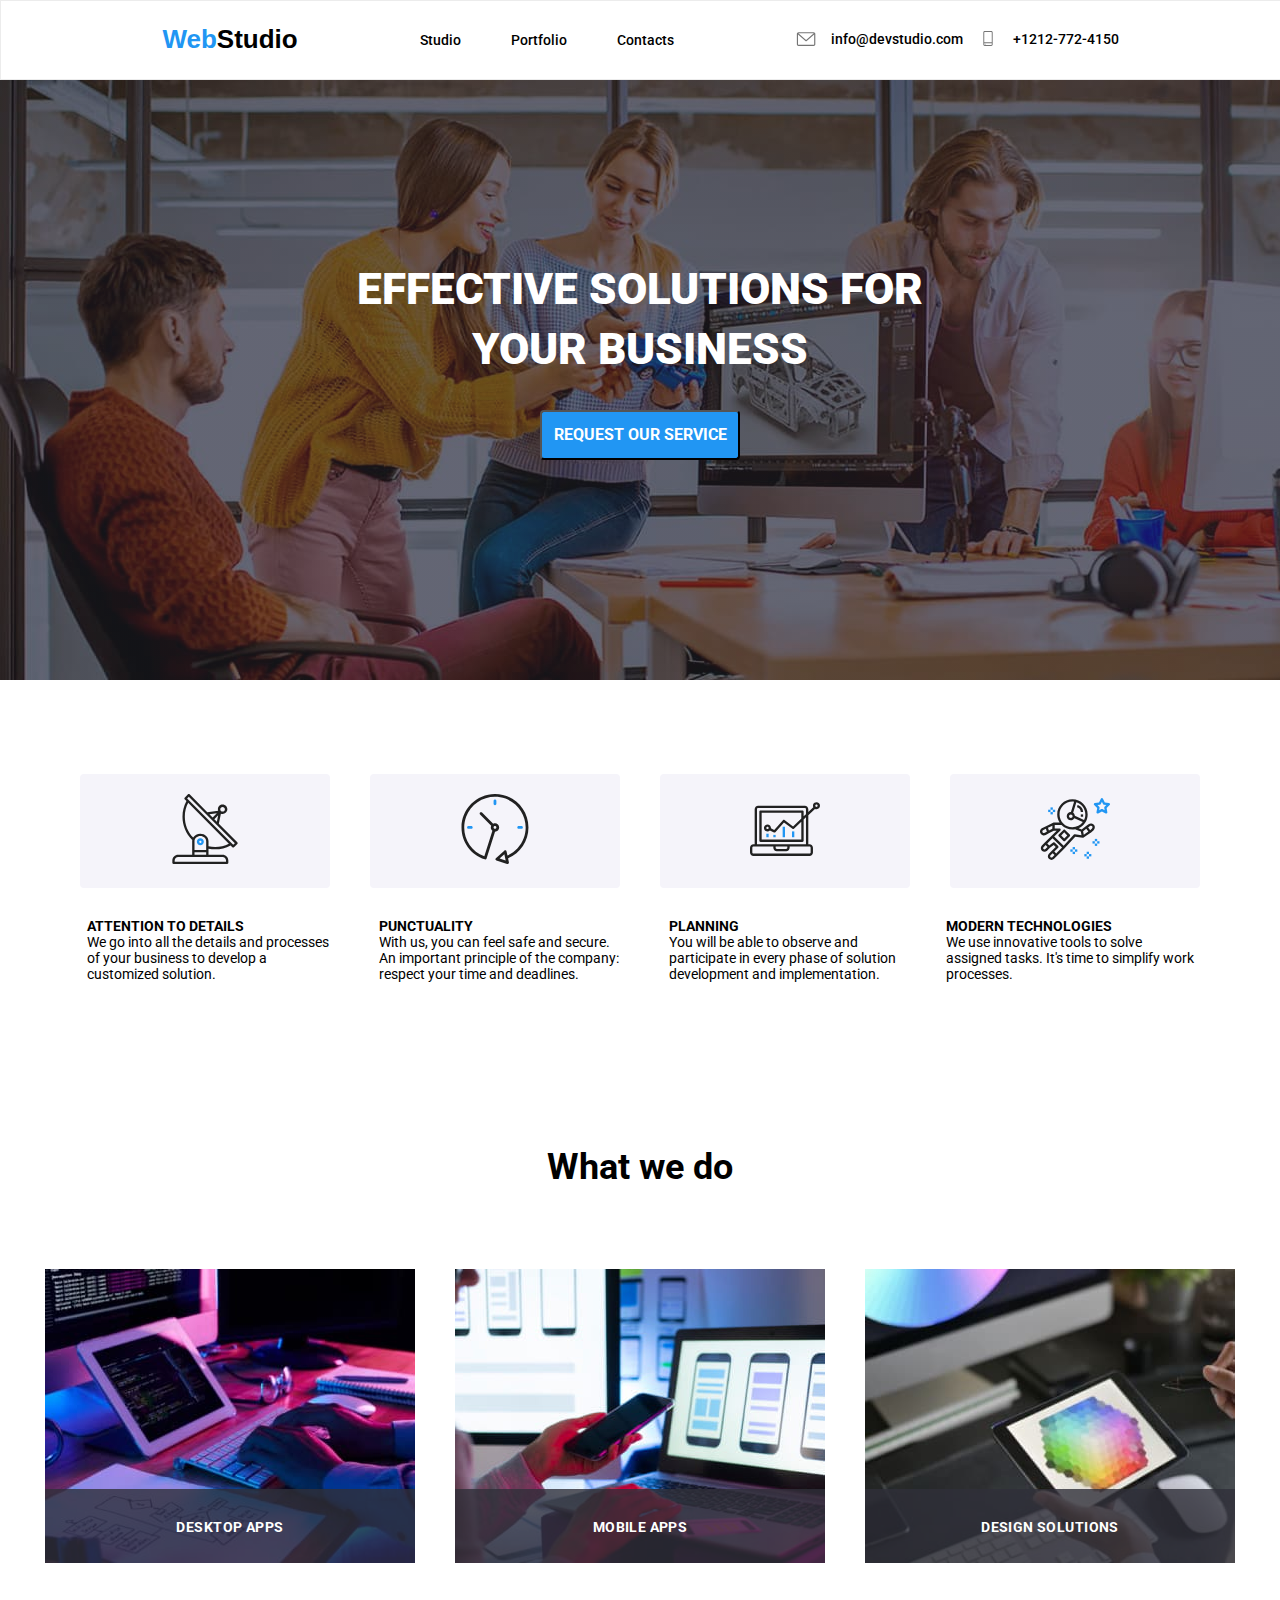
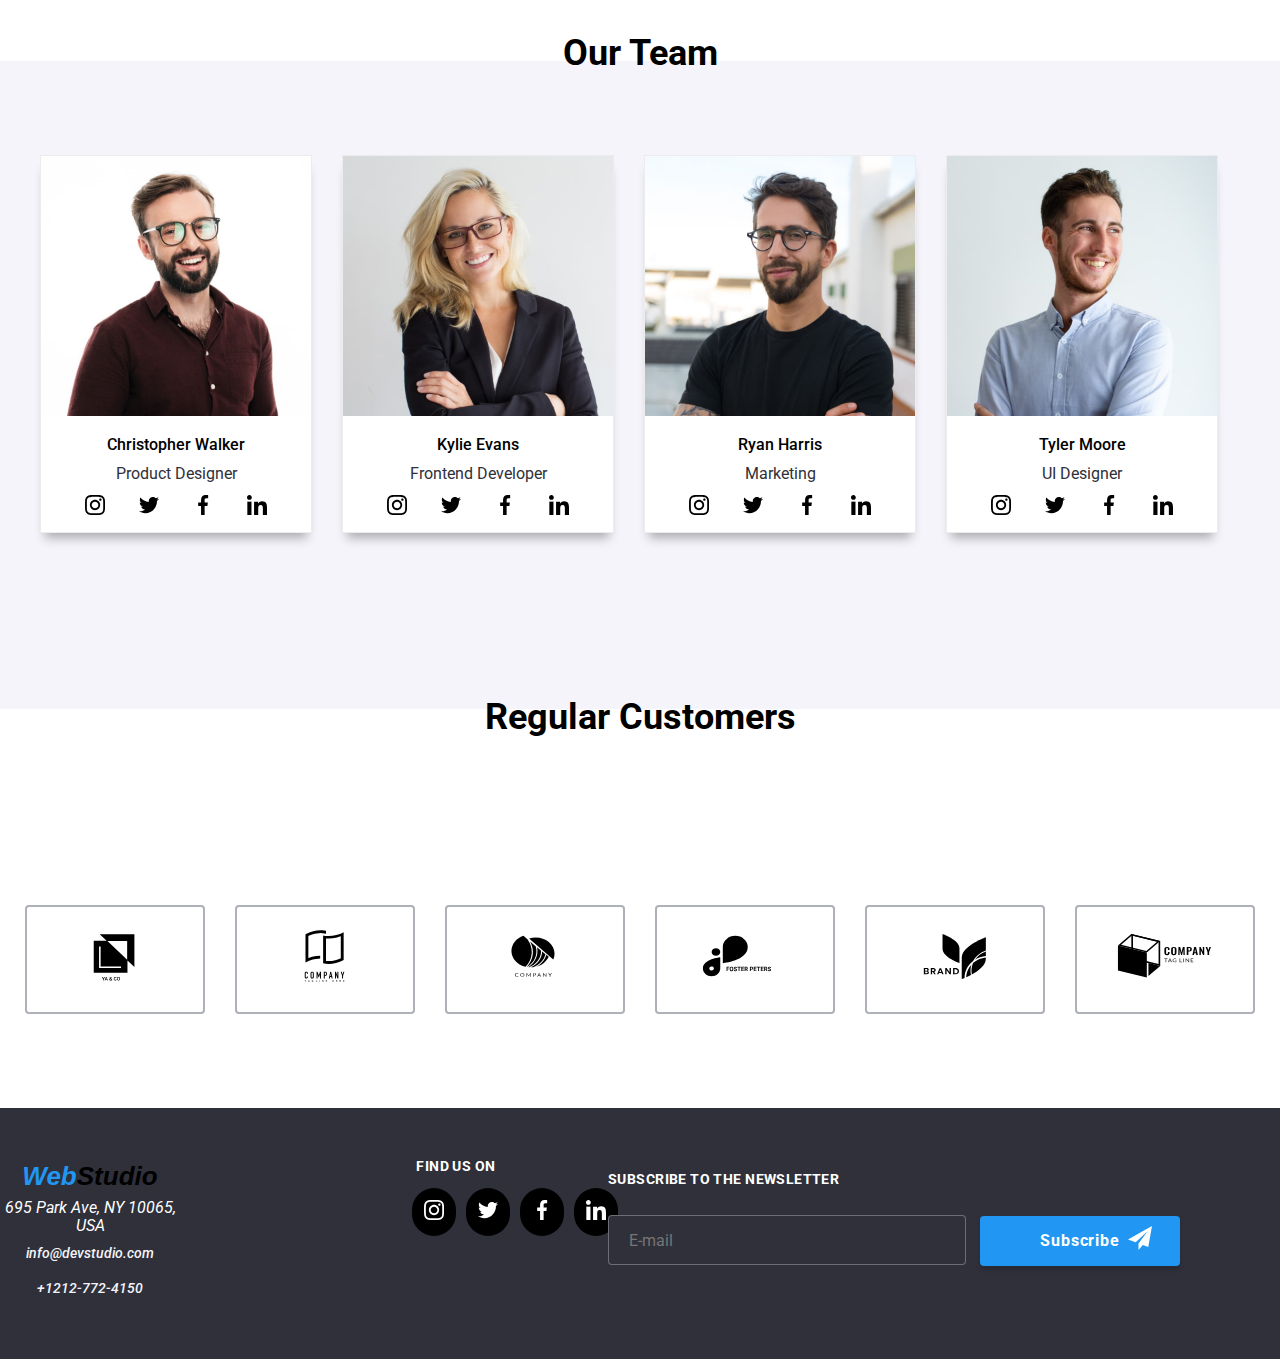
<file: index.html>
<!DOCTYPE html>
<html lang="en">
  <head>
    <meta charset="UTF-8" />
    <meta name="viewport" content="width=device-width, initial-scale=1.0" />
    <title>Homework4</title>
    <link
      rel="stylesheet"
      href="https://cdnjs.cloudflare.com/ajax/libs/modern-normalize/2.0.0/modern-normalize.css"
    />

    <link rel="preconnect" href="https://fonts.googleapis.com" />
    <link rel="preconnect" href="https://fonts.gstatic.com" crossorigin />
    <link
      href="https://fonts.googleapis.com/css2?family=Roboto:ital,wght@0,100;0,300;0,400;0,500;0,700;0,900;1,100;1,300;1,400;1,500;1,700;1,900&display=swap"
      rel="stylesheet"
    />
    <link rel="stylesheet" href="CSS/style.css" />
  </head>

  <body>
    <!--Header Section-->
    <header class="header">
      <div class="container">
        <a
          class="header__logo"
          href="https://seriserj.github.io/goit-markup-hw-06/"
          ><p class="p__logo"><span class="span__logo">Web</span>Studio</p></a
        >
        <nav class="header__navigation">
          <ul>
            <li><a href="index.html">Studio</a></li>
            <li><a href="portfolio.html">Portfolio</a></li>
            <li><a href="#">Contacts</a></li>
          </ul>
        </nav>
        <div class="header__info">
          <svg class="item0">
            <use href="./images/icons/symbol-defs.svg#icon-envelope"></use>
          </svg>
          <a href="mailto:info@devstudio.com">info@devstudio.com</a>
          <svg class="item0">
            <use href="./images/icons/symbol-defs.svg#icon-smartphone"></use>
          </svg>
          <a href="tel:+1212-772-4150">+1212-772-4150</a>
        </div>
      </div>
    </header>
    <!--Main Section-->
    <main>
      <!--Hero section-->
      <section class="hero-section">
        <h1 class="hero-section__h1">
          EFFECTIVE SOLUTIONS FOR<br />YOUR BUSINESS
        </h1>
        <div class="div-button">
          <button data-modal-open type="button" class="hero-section__service">
            Request our service
          </button>
        </div>
      </section>
      <!--about section-->

      <ul class="about-cards">
        <li>
          <svg class="item1">
            <use href="./images/icons/symbol-defs.svg#icon-antenna"></use>
          </svg>
        </li>
        <li>
          <svg class="item1">
            <use href="./images/icons/symbol-defs.svg#icon-clock"></use>
          </svg>
        </li>
        <li>
          <svg class="item1">
            <use href="./images/icons/symbol-defs.svg#icon-diagram"></use>
          </svg>
        </li>
        <li>
          <svg class="item1">
            <use href="./images/icons/symbol-defs.svg#icon-astronaut"></use>
          </svg>
        </li>
      </ul>

      <section class="about">
        <div class="container">
          <div>
            <h5 class="about__h5">ATTENTION TO DETAILS</h5>
            <p class="about__text">
              We go into all the details and processes<br />of your business to
              develop a<br />customized solution.
            </p>
          </div>
          <div>
            <h5 class="about__h5">PUNCTUALITY</h5>
            <p class="about__text">
              With us, you can feel safe and secure.<br />An important principle
              of the company:<br />respect your time and deadlines.
            </p>
          </div>
          <div>
            <h5 class="about__h5">PLANNING</h5>
            <p class="about__text">
              You will be able to observe and<br />participate in every phase of
              solution<br />development and implementation.
            </p>
          </div>
          <div>
            <h5 class="about__h5">MODERN TECHNOLOGIES</h5>
            <p class="about__text">
              We use innovative tools to solve<br />assigned tasks. It's time to
              simplify work<br />processes.
            </p>
          </div>
        </div>
      </section>
      <!--What we do Section-->

      <section class="what-section">
        <div class="titlu1"><h2 class="h2">What we do</h2></div>
        <div class="container">
          <div class="box2">
            <img src="images/img.jpg" alt="a laptop" width="370" />
            <div class="overlay2"><h4>DESKTOP APPS</h4></div>
          </div>
          <div class="box2">
            <img src="images/box2.jpg" alt="a laptop" width="370" />
            <div class="overlay2"><h4>Mobile APPS</h4></div>
          </div>
          <div class="box2">
            <img src="images/box3.jpg" alt="a tablet" width="370" />
            <div class="overlay2"><h4>DESIGN SOLUTIONS</h4></div>
          </div>
        </div>
      </section>

      <!--Our Team Section-->

      <div class="titlu2"><h2 class="h2">Our Team</h2></div>
      <section class="team-section">
        <div class="container">
          <div class="team-section__cards">
            <img src="images/1.jpg" alt="a man" width="270" />
            <h6 class="h6">Christopher Walker</h6>
            <p class="team">Product Designer</p>
            <ul class="team-section__social">
              <li>
                <svg class="item2">
                  <use
                    href="./images/icons/symbol-defs.svg#icon-instagram"
                  ></use>
                </svg>
              </li>
              <li>
                <svg class="item2">
                  <use href="./images/icons/symbol-defs.svg#icon-twitter"></use>
                </svg>
              </li>
              <li>
                <svg class="item2">
                  <use
                    href="./images/icons/symbol-defs.svg#icon-facebook"
                  ></use>
                </svg>
              </li>
              <li>
                <svg class="item2">
                  <use
                    href="./images/icons/symbol-defs.svg#icon-linkedin"
                  ></use>
                </svg>
              </li>
            </ul>
          </div>
          <div class="team-section__cards">
            <img src="images/2.jpg" alt="a women" width="270" />
            <h6 class="h6">Kylie Evans</h6>
            <p class="team">Frontend Developer</p>
            <ul class="team-section__social">
              <li>
                <svg class="item2">
                  <use
                    href="./images/icons/symbol-defs.svg#icon-instagram"
                  ></use>
                </svg>
              </li>
              <li>
                <svg class="item2">
                  <use href="./images/icons/symbol-defs.svg#icon-twitter"></use>
                </svg>
              </li>
              <li>
                <svg class="item2">
                  <use
                    href="./images/icons/symbol-defs.svg#icon-facebook"
                  ></use>
                </svg>
              </li>
              <li>
                <svg class="item2">
                  <use
                    href="./images/icons/symbol-defs.svg#icon-linkedin"
                  ></use>
                </svg>
              </li>
            </ul>
          </div>
          <div class="team-section__cards">
            <img src="images/3.jpg" alt="a man" width="270" />
            <h6 class="h6">Ryan Harris</h6>
            <p class="team">Marketing</p>
            <ul class="team-section__social">
              <li>
                <svg class="item2">
                  <use
                    href="./images/icons/symbol-defs.svg#icon-instagram"
                  ></use>
                </svg>
              </li>
              <li>
                <svg class="item2">
                  <use href="./images/icons/symbol-defs.svg#icon-twitter"></use>
                </svg>
              </li>
              <li>
                <svg class="item2">
                  <use
                    href="./images/icons/symbol-defs.svg#icon-facebook"
                  ></use>
                </svg>
              </li>
              <li>
                <svg class="item2">
                  <use
                    href="./images/icons/symbol-defs.svg#icon-linkedin"
                  ></use>
                </svg>
              </li>
            </ul>
          </div>
          <div class="team-section__cards">
            <img src="images/4.jpg" alt="a man" width="270" />
            <h6 class="h6">Tyler Moore</h6>
            <p class="team">UI Designer</p>
            <ul class="team-section__social">
              <li>
                <svg class="item2">
                  <use
                    href="./images/icons/symbol-defs.svg#icon-instagram"
                  ></use>
                </svg>
              </li>
              <li>
                <svg class="item2">
                  <use href="./images/icons/symbol-defs.svg#icon-twitter"></use>
                </svg>
              </li>
              <li>
                <svg class="item2">
                  <use
                    href="./images/icons/symbol-defs.svg#icon-facebook"
                  ></use>
                </svg>
              </li>
              <li>
                <svg class="item2">
                  <use
                    href="./images/icons/symbol-defs.svg#icon-linkedin"
                  ></use>
                </svg>
              </li>
            </ul>
          </div>
        </div>
      </section>
      <!--Regular Customers-->

      <div class="titlu3"><h2 class="h2">Regular Customers</h2></div>
      <ul class="Customers-section">
        <li>
          <svg class="item3">
            <use href="./images/icons/symbol-defs.svg#icon-Logo0"></use>
          </svg>
        </li>
        <li>
          <svg class="item3">
            <use href="./images/icons/symbol-defs.svg#icon-Logo1"></use>
          </svg>
        </li>
        <li>
          <svg class="item3">
            <use href="./images/icons/symbol-defs.svg#icon-Logo2"></use>
          </svg>
        </li>
        <li>
          <svg class="item3">
            <use href="./images/icons/symbol-defs.svg#icon-Logo3"></use>
          </svg>
        </li>
        <li>
          <svg class="item3">
            <use href="./images/icons/symbol-defs.svg#icon-Logo4"></use>
          </svg>
        </li>
        <li>
          <svg class="item3">
            <use href="./images/icons/symbol-defs.svg#icon-Logo5"></use>
          </svg>
        </li>
      </ul>
    </main>
    <!--Footer Section-->
    <footer class="footer">
      <div class="footer-addres">
        <address class="footer__addres">
          <a href="#"
            ><p class="p__logo"><span class="span__logo">Web</span>Studio</p></a
          >
          <p class="footer-addres__addres">695 Park Ave, NY 10065, USA</p>

          <a href="https://seriserj.github.io/goit-markup-hw-06/"
            ><p><span>info@devstudio.com</span></p></a
          >
          <a href="tel:+1212-772-4150">+1212-772-4150</a>
        </address>
      </div>

      <!--Footer Section social-->

      <section class="footer-social">
        <div class="test">
          <ul class="footer-social__logo">
            <h4 class="footer-social__h4">FIND US ON</h4>
            <li>
              <svg class="item4">
                <use
                  href="./images/icons/symbol-defs.svg#icon-instagram1"
                ></use>
              </svg>
            </li>
            <li>
              <svg class="item4">
                <use href="./images/icons/symbol-defs.svg#icon-twitter1"></use>
              </svg>
            </li>
            <li>
              <svg class="item4">
                <use href="./images/icons/symbol-defs.svg#icon-facebook1"></use>
              </svg>
            </li>
            <li>
              <svg class="item4">
                <use href="./images/icons/symbol-defs.svg#icon-linkedin1"></use>
              </svg>
            </li>
          </ul>
        </div>
      </section>
      <!--Footer Section subscribe-->
      <section class="subscribe">
        <div class="subscribe-div">
          <h3 class="subscribe_title">Subscribe to the newsletter</h3>
          <form name="subscribe_form" class="subscribe_form"></form>
          <label class="subscribe_position">
            <input
              name="useremail"
              type="email"
              class="subscribe_input"
              placeholder="E-mail"
            />
            <button type="submit" class="subscribe_btn">
              Subscribe
              <svg class="subscribe_svg" width="24px" height="24px">
                <use
                  href="./images/icons/symbol-defs.svg#icon-icon-sageata"
                ></use>
              </svg>
            </button>
          </label>
        </div>
      </section>
    </footer>
    <!--Modal-->
    <div data-modal class="is-hidden">
      <div data-modal-content>
        <button data-modal-close type="button">X</button>
        <h2 class="modal-title">
          Leave your information and we'll call you back
        </h2>

        <form name="modal-form" class="modal-form">
          <label class="modal-form__position"
            >Name
            <input type="text" name="username" class="modal-form__input" />
            <svg width="12px" height="12px">
              <use href="./images/icons/form-icons.svg#icon-person"></use>
            </svg>
          </label>
          <label class="modal-form__position">
            Telefon
            <input type="number" name="userphone" class="modal-form__input" />
            <svg width="12px" height="12px">
              <use href="./images/icons/form-icons.svg#icon-phone"></use>
            </svg>
          </label>
          <label class="modal-form__position">
            E-mail
            <input type="email" name="useremail" class="modal-form__input" />
            <svg width="12px" height="12px">
              <use href="./images/icons/form-icons.svg#icon-email"></use>
            </svg>
          </label>
          <label class="modal-form__position">
            Mesaj
            <textarea
              name="mesaj"
              placeholder="Introdu mesajul tau"
              class="modal-form__comments"
              rows="5"
            ></textarea>
          </label>
          <label class="modal-form__position modal-form__checked"
            ><input
              type="checkbox"
              name="agree"
              value="agree"
              class="modal-form__input"
            />
            <span class="replace-checkbox modal-checkbox__position">
              <svg>
                <use href="./images/icons/form-icons.svg#icon-checked"></use>
              </svg>
            </span>
            I agree with the letter and accept the
            <a href="#" class="condition">Terms and Conditions</a>
          </label>

          <button type="submit" class="modal-form__btn">Send</button>
        </form>
      </div>
    </div>

    <script src="./modal.js"></script>
  </body>
</html>
</file>
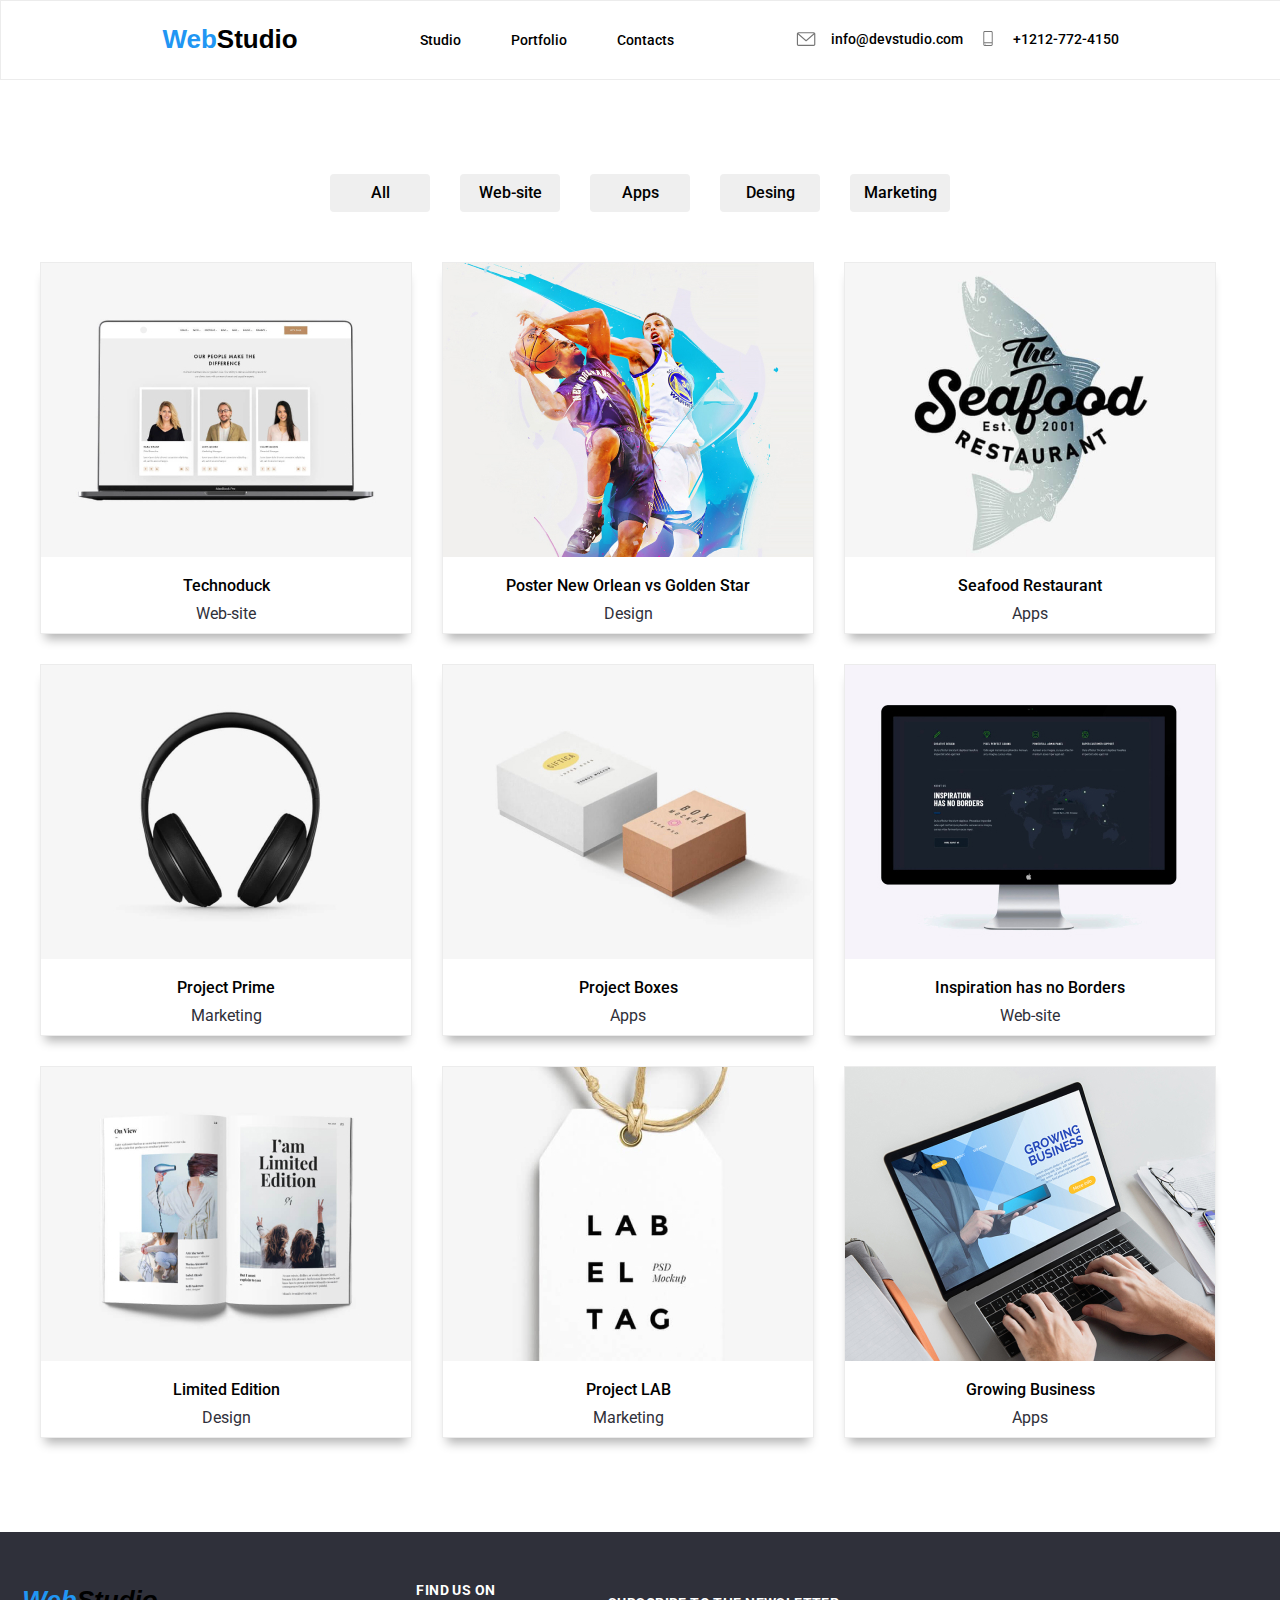
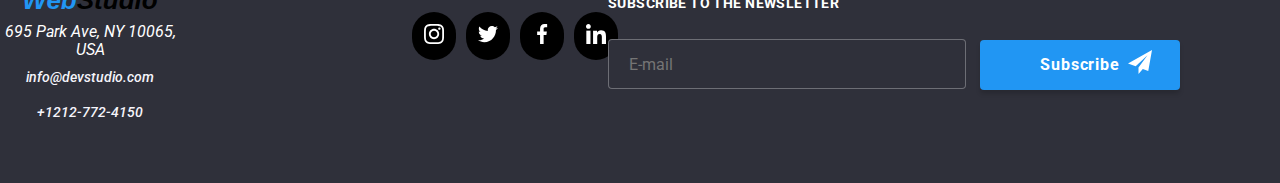
<file: portfolio.html>
<!DOCTYPE html>
<html lang="en">
  <head>
    <meta charset="UTF-8" />
    <meta name="viewport" content="width=device-width, initial-scale=1.0" />
    <title>Portfolio</title>
    <link
      rel="stylesheet"
      href="https://cdnjs.cloudflare.com/ajax/libs/modern-normalize/2.0.0/modern-normalize.css"
    />

    <link rel="preconnect" href="https://fonts.googleapis.com" />
    <link rel="preconnect" href="https://fonts.gstatic.com" crossorigin />
    <link
      href="https://fonts.googleapis.com/css2?family=Roboto:ital,wght@0,100;0,300;0,400;0,500;0,700;0,900;1,100;1,300;1,400;1,500;1,700;1,900&display=swap"
      rel="stylesheet"
    />
    <link rel="stylesheet" href="CSS/style.css" />
  </head>
  <body>
    <!--Header Section-->

    <header class="header">
      <div class="container">
        <a
          class="header__logo"
          href="https://seriserj.github.io/goit-markup-hw-06/"
          ><p class="p__logo"><span class="span__logo">Web</span>Studio</p></a
        >
        <nav class="header__navigation">
          <ul>
            <li>
              <a href="index.html">Studio</a>
            </li>
            <li><a href="portfolio.html">Portfolio</a></li>
            <li><a href="#">Contacts</a></li>
          </ul>
        </nav>
        <div class="header__info">
          <svg class="item0">
            <use href="./images/icons/symbol-defs.svg#icon-envelope"></use>
          </svg>
          <a href="mailto:info@devstudio.com">info@devstudio.com</a>
          <svg class="item0">
            <use href="./images/icons/symbol-defs.svg#icon-smartphone"></use>
          </svg>
          <a href="tel:+1212-772-4150">+1212-772-4150</a>
        </div>
      </div>
    </header>
    <!--Main Section-->
    <main>
      <section class="portfolio-button">
        <div class="container">
          <button type="button" class="portfolio__nav">All</button>
          <button type="button" class="portfolio__nav">Web-site</button>
          <button type="button" class="portfolio__nav">Apps</button>
          <button type="button" class="portfolio__nav">Desing</button>
          <button type="button" class="portfolio__nav">Marketing</button>
        </div>
      </section>
      <section class="portfolio-img">
        <div class="container">
          <div class="container__portfolio">
            <div class="box">
              <div class="box_overlay">
                <img src="images/i1.jpg" alt="laptop" width="370" />
                <div class="overlay">
                  <p class="overlay_text">
                    Technoduck is a state-of-the-art coronavirus distribution
                    platform. Companies use this platform for digital espionage
                    and attacks on competitors' secure servers.
                  </p>
                </div>
              </div>
              <h6 class="h6">Technoduck</h6>
              <p class="team">Web-site</p>
            </div>
          </div>
          <div class="container__portfolio">
            <div class="box">
              <div class="box_overlay">
                <div class="overlay"></div>
                <img src="images/i2.jpg" alt="poster" width="370" />
              </div>

              <h6 class="h6">Poster New Orlean vs Golden Star</h6>
              <p class="team">Design</p>
            </div>
          </div>
          <div class="container__portfolio">
            <div class="box">
              <div class="box_overlay">
                <img src="images/i3.jpg" alt="logo seafood" width="370" />
                <div class="overlay"></div>
              </div>
              <h6 class="h6">Seafood Restaurant</h6>
              <p class="team">Apps</p>
            </div>
          </div>
          <div class="container__portfolio">
            <div class="box">
              <div class="box_overlay">
                <div class="overlay"></div>
                <img src="images/i4.jpg" alt="headphones" width="370" />
              </div>
              <h6 class="h6">Project Prime</h6>
              <p class="team">Marketing</p>
            </div>
          </div>
          <div class="container__portfolio">
            <div class="box">
              <div class="box_overlay">
                <div class="overlay"></div>
                <img src="images/i5.jpg" alt="boxes" width="370" />
              </div>
              <h6 class="h6">Project Boxes</h6>
              <p class="team">Apps</p>
            </div>
          </div>
          <div class="container__portfolio">
            <div class="box">
              <div class="box_overlay">
                <img src="images/i6.jpg" alt="pc monitor" width="370" />
                <div class="overlay"></div>
              </div>
              <h6 class="h6">Inspiration has no Borders</h6>
              <p class="team">Web-site</p>
            </div>
          </div>
          <div class="container__portfolio">
            <div class="box">
              <div class="box_overlay">
                <div class="overlay"></div>
                <img src="images/i7.jpg" alt="book" width="370" />
              </div>
              <h6 class="h6">Limited Edition</h6>
              <p class="team">Design</p>
            </div>
          </div>
          <div class="container__portfolio">
            <div class="box">
              <div class="box_overlay">
                <div class="overlay"></div>
                <img src="images/i8.jpg" alt="label" width="370" />
              </div>
              <h6 class="h6">Project LAB</h6>
              <p class="team">Marketing</p>
            </div>
          </div>
          <div class="container__portfolio">
            <div class="box">
              <div class="box_overlay">
                <div class="overlay"></div>
                <img src="images/i9.jpg" alt="laptop" width="370" />
              </div>
              <h6 class="h6">Growing Business</h6>
              <p class="team">Apps</p>
            </div>
          </div>
        </div>
      </section>
    </main>
    <!--Footer Section-->
    <footer class="footer">
      <div class="footer-addres">
        <address class="footer__addres">
          <a href="#"
            ><p class="p__logo"><span class="span__logo">Web</span>Studio</p></a
          >
          <p class="footer-addres__addres">695 Park Ave, NY 10065, USA</p>

          <a href="https://seriserj.github.io/goit-markup-hw-06/"
            ><p><span>info@devstudio.com</span></p></a
          >
          <a href="tel:+1212-772-4150">+1212-772-4150</a>
        </address>
      </div>

      <!--Footer Section social-->

      <section class="footer-social">
        <div class="test">
          <ul class="footer-social__logo">
            <h4 class="footer-social__h4">FIND US ON</h4>
            <li>
              <svg class="item4">
                <use
                  href="./images/icons/symbol-defs.svg#icon-instagram1"
                ></use>
              </svg>
            </li>
            <li>
              <svg class="item4">
                <use href="./images/icons/symbol-defs.svg#icon-twitter1"></use>
              </svg>
            </li>
            <li>
              <svg class="item4">
                <use href="./images/icons/symbol-defs.svg#icon-facebook1"></use>
              </svg>
            </li>
            <li>
              <svg class="item4">
                <use href="./images/icons/symbol-defs.svg#icon-linkedin1"></use>
              </svg>
            </li>
          </ul>
        </div>
      </section>
      <!--Footer Section subscribe-->
      <section class="subscribe">
        <div class="subscribe-div">
          <h3 class="subscribe_title">Subscribe to the newsletter</h3>
          <form name="subscribe_form" class="subscribe_form"></form>
          <label class="subscribe_position">
            <input
              name="useremail"
              type="email"
              class="subscribe_input"
              placeholder="E-mail"
            />
            <button type="submit" class="subscribe_btn">
              Subscribe
              <svg class="subscribe_svg" width="24px" height="24px">
                <use
                  href="./images/icons/symbol-defs.svg#icon-icon-sageata"
                ></use>
              </svg>
            </button>
          </label>
        </div>
      </section>
    </footer>
  </body>
</html>
</file>
<file: CSS/style.css>
:root {
    --black: #000000;
    --light-black: #2F303A;
    --blue: #2196F3;
    --white: #FFFFFF;
    --light-grey: #f5f4fa;
    --primary-font: 'Roboto', sans-serif;
    --secondary-font: 'Raleway', sans-serif;
}
* {
    margin: 0;
    padding: 0;
  }
  
  img {
    display: block;
    max-width: 100%;
    height: auto;
  }
  
  ul {
    list-style: none;
  }

  html {
    box-sizing: border-box;
  }
body {
    font-family: var(--primary-font);
}
.container {
    width: 1200px;
    margin-right: auto;
    margin-left: auto;
}
/* Header section style*/

.item0 {
    width: 20px;
    height: 15px;
}

.header {
    background-color: #FFFFFF;
    height: 80px;
    border-style:solid;
    border-width: 1px;
    border-color: #ececec;
    border-right: #FFFFFF;
    
}

.header .container {
    display: flex;
    justify-content: space-evenly;
    margin-top: 30px;
  }

.header__logo {
    text-decoration: none;
}
.p__logo {
    text-decoration: none;
    font-family: var(--secondary-font);
    font-weight: 700;
    font-size: 26px;
    line-height: 16px;
    color: var(--black);
}

.span__logo {
    text-decoration: none;
    font-family: var(--secondary-font);
    font-weight: 700;
    font-size: 26px;
    line-height: 16px;
    color: var(--blue);
 }


.header__navigation ul {
    display: flex;
    gap: 50px;
}

.header__navigation a {
    text-decoration: none;
    font-weight: 500;
    font-size: 14px;
    line-height: 16px;
    color: var(--black);
    position: relative;
}
.header__navigation a:hover {
    color: var(--blue);
}

.header__navigation a::after,
.header__navigation a:after {
    content: '';
    height: 4px;
    width: 0;
    border-radius: 20px;
    position: absolute;
    top: 30px;
    left: 0;
    background-color: var(--blue);
    transition-duration: 0.5s;
    transition-property: width;
}

.header__navigation a:hover::after,
.header__navigation a:active::after {
    width: 100%;
}



.header__info {
    display: flex;
    gap: 15px;
   
}
.header__info a {
    text-decoration: none;
    font-weight: 500;
    font-size: 14px;
    line-height: 16px;
    color: var(--black); 
}
.header__info a:hover {
    color: var(--blue);
}

/* Hero section style*/

.hero-section {
background-color: var(--light-black);
height: 600px;
background-image: linear-gradient(0deg,
        rgba(47, 48, 58, 0.4),
        rgba(47, 48, 58, 0.4)), 
        url(../images/back.jpg);
}

.hero-section__h1 {
    text-decoration: none;
    font-weight: 900;
    font-size: 44px;
    line-height: 136%;
    color: var(--white);
    text-transform: uppercase;
    text-align: center;
    padding-top: 180px;
}   
.hero-section__service {
    font-weight: 700;
    font-size: 16px;
    line-height: 16px;
    background-color: var(--blue);
    color: var(--white);
    text-transform: uppercase;
    cursor: pointer;
    border-radius: 4px;
    width: 200px;
    height: 50px;
}
.div-button {
text-align: center;
margin-top: 30px;
}
.about {
    background-color: #FFFFFF;
    height: 101px;
}
.about .container {
    display: flex;
    gap: 50px;
    justify-content: center;
    padding-top: 30px;
}
.about__h5 {
    text-decoration: none;
    font-weight: 700;
    font-size: 14px;
    line-height: 16px;
    color: var(--black);
}
.about__text {
    text-decoration: none;
    font-weight: 400;
    font-size: 14px;
    line-height: 16px;
    color: var(--black);
}
/* What we do style*/ /* Our team style*/

.box2 {
    position: relative;
    width: 370px;
    height: 294px;
    margin: 0 auto;
}
.overlay2 {
    position: absolute;
    top: 220px;
    left: 0;
    width: 100%;
    height: 25%;
    background-color: rgba(47, 48, 58, 0.8);
}
.overlay2 h4 {
    font-weight: 700;
    font-size: 14px;
    letter-spacing: 0.03em;
    text-transform: uppercase;
    text-align: center;
    color: #fff;
    padding: 30px;
}
.what-section {
    height: 386px;
}

.what-section .container {
    display: flex;
    gap: 30px;
    padding-top: 94px;

   
}
.team-section {
    background-color: var(--light-grey); 
    height: 648px;
    
}
.team-section .container {
    display: flex;
    gap: 30px;
    padding-top: 94px;
       
}
.h2 {
    text-decoration: none;
    font-weight: 700;
    font-size: 36px;
    line-height: 16px;
    color: var(--black);
    
}

.h6 {
    font-size: 16px;
    font-weight: 500;
    display: flex;
    justify-content: center;
    padding-top: 20px;
}
.team {
    font-size: 16px;
    font-weight: 400;
    color: var(--light-black);
    display: flex; 
    justify-content: center;
    padding-top: 10px;
}
.titlu1 {
    text-align: center; 
    margin-top: 170px;
}
.titlu2 {
    text-align: center;
    margin-top: 100px;
}
.team-section__cards {
    background-color: var(--white);
    border-style:solid;
    border-width: 1px;
    border-color: #ececec;
    box-shadow: 0 10px 10px -5px rgba(0, 0, 0, 0.3);
}
/* Primele carduri*/
.about-cards {
display: flex;
justify-content: center;
gap: 40px;
margin-top: 94px;
}
.about-cards li {
    background-color: var(--light-grey);
    padding-inline: 90px;
    padding-block: 20px;
    border-radius: 4px;
}
.item1 {
    width: 70px;
    height: 70px;
}
 /*our team social-cards*/
.team-section__social {
    display: flex;
    justify-content: center;
    gap: 10px;
}
.team-section__social li {
    padding: 12px;
    border-radius: 100px;
    background-color:var(--white);
    
}
.team-section__social li:hover {
   background-color: var(--blue);
   fill: var(--white);
}
.item2 {
    width: 20px;
    height: 20px;
 }

/*Regular Customers*/
.titlu3 {
    text-align: center;
}
.Customers-section {
    display: flex;
    justify-content: center;
    gap: 30px;
    margin-top: 180px;
    margin-bottom: 94px;
}
.item3 {
    width: 106px;
    height: 60px;
}
.Customers-section li {
    padding-inline: 35px;
    padding-block: 20px;
    border-style:solid;
    border-width: 2px;
    border-color: #AFB1B8;
    border-radius: 4px;
}
.Customers-section li:hover {
    border-color:var(--blue)
}
.item3:hover {
   fill: var(--blue);
}
/* Footer section style*/
.footer {
    height: 251px;
    background-color: var(--light-black);
    position: relative;
}
.footer-addres {
text-align: center;
padding-top: 60px;
margin-right: 1100px;
}
.footer__addres a {
    text-decoration: none;
    font-weight: 500;
    font-size: 14px;
    line-height: 35px;
    color: var(--light-grey)
}
.footer__addres a:hover {
    color: var(--blue);
}
.footer-addres__addres {
    color: var(--white);
    padding-top: 15px;
}


.item4 {
    width: 20px;
    height: 20px;
}
.footer-social ul {
    display: flex;
    justify-content: center;
    gap: 10px;
    position: absolute;
    top: 80px;
    width: 100%;
    right: 170px;
    
}
.footer-social li {
    padding: 12px;
    border-radius: 100px;
    background-color: var(--black)
}
.footer-social li:hover {
    background-color: var(--blue)
}
.footer-social__h4 {
    display: flex;
    justify-content: center;
    font-weight: 700;
    font-size: 14px;
    letter-spacing: 0.03em;
    text-transform: uppercase;
    color: var(--white); 
    position: relative;
    bottom: 30px;
    left: 94px;
}
/* Footer section subscribe*/

.subscribe {
    position: relative;
    
}
.subscribe_title {
font-family: "Roboto", sans-serif;
font-weight: 700;
font-size: 14px;
letter-spacing: 0.03em;
text-transform: uppercase;
color: #fff;
}
.subscribe_btn {
width: 200px;
height: 50px;
background-color: var(--blue);
box-shadow: 0px 4px 4px 0px rgba(0, 0, 0, 0.15);
outline: none;
border: none;
cursor: pointer;
color: var(--white);
font-size: 16px;
font-weight: 700;
line-height: 30px;
letter-spacing: 0.06em;
text-align: center;
border-radius: 4px;
margin-left: 10px;

}
.subscribe_svg {
position: absolute;
left: 520px;
}
.subscribe_form {
padding: 12px 0px;
display: flex;
gap: 12px;
}
.subscribe-div {
position: absolute;
display: column;
bottom: 40px;
right: 100px;
    justify-content: center;
}
.subscribe_input {
    outline: none;
    margin-top: 4px;
    border-radius: 4px;
    cursor: pointer;
    border: 1px solid rgba(255, 255, 255, 0.3);
    border-radius: 4px;
    width: 358px;
    height: 50px;
    background-color: var(--light-black);
    padding: 20px;
}
.subscribe_input:hover {
border-color: var(--blue);
}

/* Portfolio style*/

.portfolio__nav {
    font-weight: 500;
    font-size: 16px;
    border: var(--white);
    border-radius: 4px;
    width: 100px;
    height: 38px;
}
.portfolio__nav:hover {
color: var(--white);
background-color: var(--blue);
}


.portfolio-img .container {
   display: flex;
   flex-wrap: wrap;
   gap: 30px;
   padding-bottom: 94px;
   
}
.container__portfolio {
    border-style:solid;
    border-width: 1px;
    border-color: #ececec;
    box-shadow: 0 10px 10px -5px rgba(0, 0, 0, 0.3);
}
.portfolio-button .container {
    display: flex;
    gap: 30px;
    justify-content: center;
    padding-top: 94px;
    padding-bottom: 50px; 
}
.box {
    position: relative;
    width: 370px;
    height: 370px;
    margin: 0 auto;
    overflow: hidden;
}

.overlay {
    position: absolute;
    top: 0;
    left: 0;
    width: 100%;
    height: 100%;
    background-color: rgba(33, 150, 243, 0.9);
    transform: translatey(100%);
    transition: transform 250ms ease-in-out;
}

.box:hover .overlay {
    transform: translatey(0);
}

.overlay code {
    display: inline-block;
    padding: 2px 4px;
    border-radius: 2px;
    background-color: #fff;
    color: #2a2a2a;
}
.box_overlay {
    position: relative;
    overflow: hidden;
}
.overlay_text {
    font-family: "Roboto", sans-serif;
    font-weight: 400;
     font-size: 18px;
    line-height: 156%;
    letter-spacing: 0.03em;
    color: var(--white);
     padding: 60px;   
}

/* Style modal */

.is-hidden {
    opacity: 0;
    visibility: hidden;
    pointer-events: none;
}

[data-modal] {
    height: 100%;
    width: 100%;
    position: fixed;
    top: 0;
    left: 0;
    background-color: rgba(0, 0, 0, 0.5);
}

.is-hidden [data-modal-content] {
    transform: translate(-50%, -50%) scale(0.5);
}

[data-modal-content] {
    width: 528px;
    height: 581px;
    background-color: var(--white);
    position: absolute;
    top: 50%;
    left: 50%;
    transform: translate(-50%, -50%) scale(1);
    transition-duration: 1s;
    padding: 40px 40px;
}

[data-modal-close] {
    position: absolute;
    top: 10px;
    right: 10px;
}

.modal-title {
    font-family: Roboto;
    font-size: 20px;
    font-weight: 700;
    line-height: 23.44px;
    letter-spacing: 0.03em;
    text-align: center;
}

.modal-form {
    padding: 12px 0px;
    display: flex;
    flex-direction: column;
    gap: 12px;
}

.modal-form__position {
    display: flex;
    flex-direction: column;
    font-weight: 400;
    font-size: 12px;
    line-height: 14px;
    letter-spacing: 0.01em;
    color: rgba(117, 117, 117, 1);
    position: relative;
}

.modal-form__position svg {
    position: absolute;
    width: 18px;
    height: 18px;
    top: 26px;
    left: 7px;
}

.modal-form__position input {
    padding-left: 30px;
}

.modal-form__position input:focus+svg,
.modal-form__position input:hover+svg {
    fill: var(--blue);
}

.modal-form__input {
    outline: none;
    margin-top: 4px;
    border-radius: 4px;
    height: 35px;
    cursor: pointer;
    border: 1px solid rgba(33, 33, 33, 0.2);
    padding-left: 12px;
}

.modal-form__comments {
    outline: none;
    margin-top: 4px;
    border-radius: 4px;
    height: 35px;
    cursor: pointer;
    border: 1px solid rgba(33, 33, 33, 0.2);
    padding-left: 12px;
    padding-top: 5px;
    height: 120px;
}

.modal-form__input:hover,
.modal-form__input:focus,
.modal-form__comments:hover,
.modal-form__comments:focus {
    border-color: var(--blue);
}

.modal-form__checked {
    flex-direction: row;
    align-items: center;
    font-size: 14px;
    font-weight: 400;
    line-height: 24px;
    letter-spacing: 0.03em;
    text-align: left;
    gap: 10px;
    justify-content: center;
}

.condition {
    color: var(--blue);
}

.modal-form__input[type='checkbox'] {
    display: none;
}

.modal-checkbox__position {
    position: relative;
    width: 12px;
    height: 12px;
    border: 1px solid black;
    border-radius: 2px;
}

.modal-form__input[type='checkbox']:checked+.replace-checkbox {
    background-color: var(--blue);
    border-color: var(--blue);
}

.modal-checkbox__position svg {
    position: absolute;
    height: 12px;
    width: 12px;
    top: -1px;
    left: 0px;
    display: none;
    fill: var(--white);
}

.modal-form__input[type='checkbox']:checked+.modal-checkbox__position svg {
    display: block;
}

.modal-form__btn {
    width: 200px;
    height: 50px;
    background-color: var(--blue);
    box-shadow: 0px 4px 4px 0px rgba(0, 0, 0, 0.15);
    outline: none;
    border: none;
    cursor: pointer;
    color: var(--white);
    font-size: 16px;
    font-weight: 700;
    line-height: 30px;
    letter-spacing: 0.06em;
    text-align: center;
    border-radius: 4px;
    margin: 0 auto;
}

.active {
    background-color: var(--blue);
}
</file>
